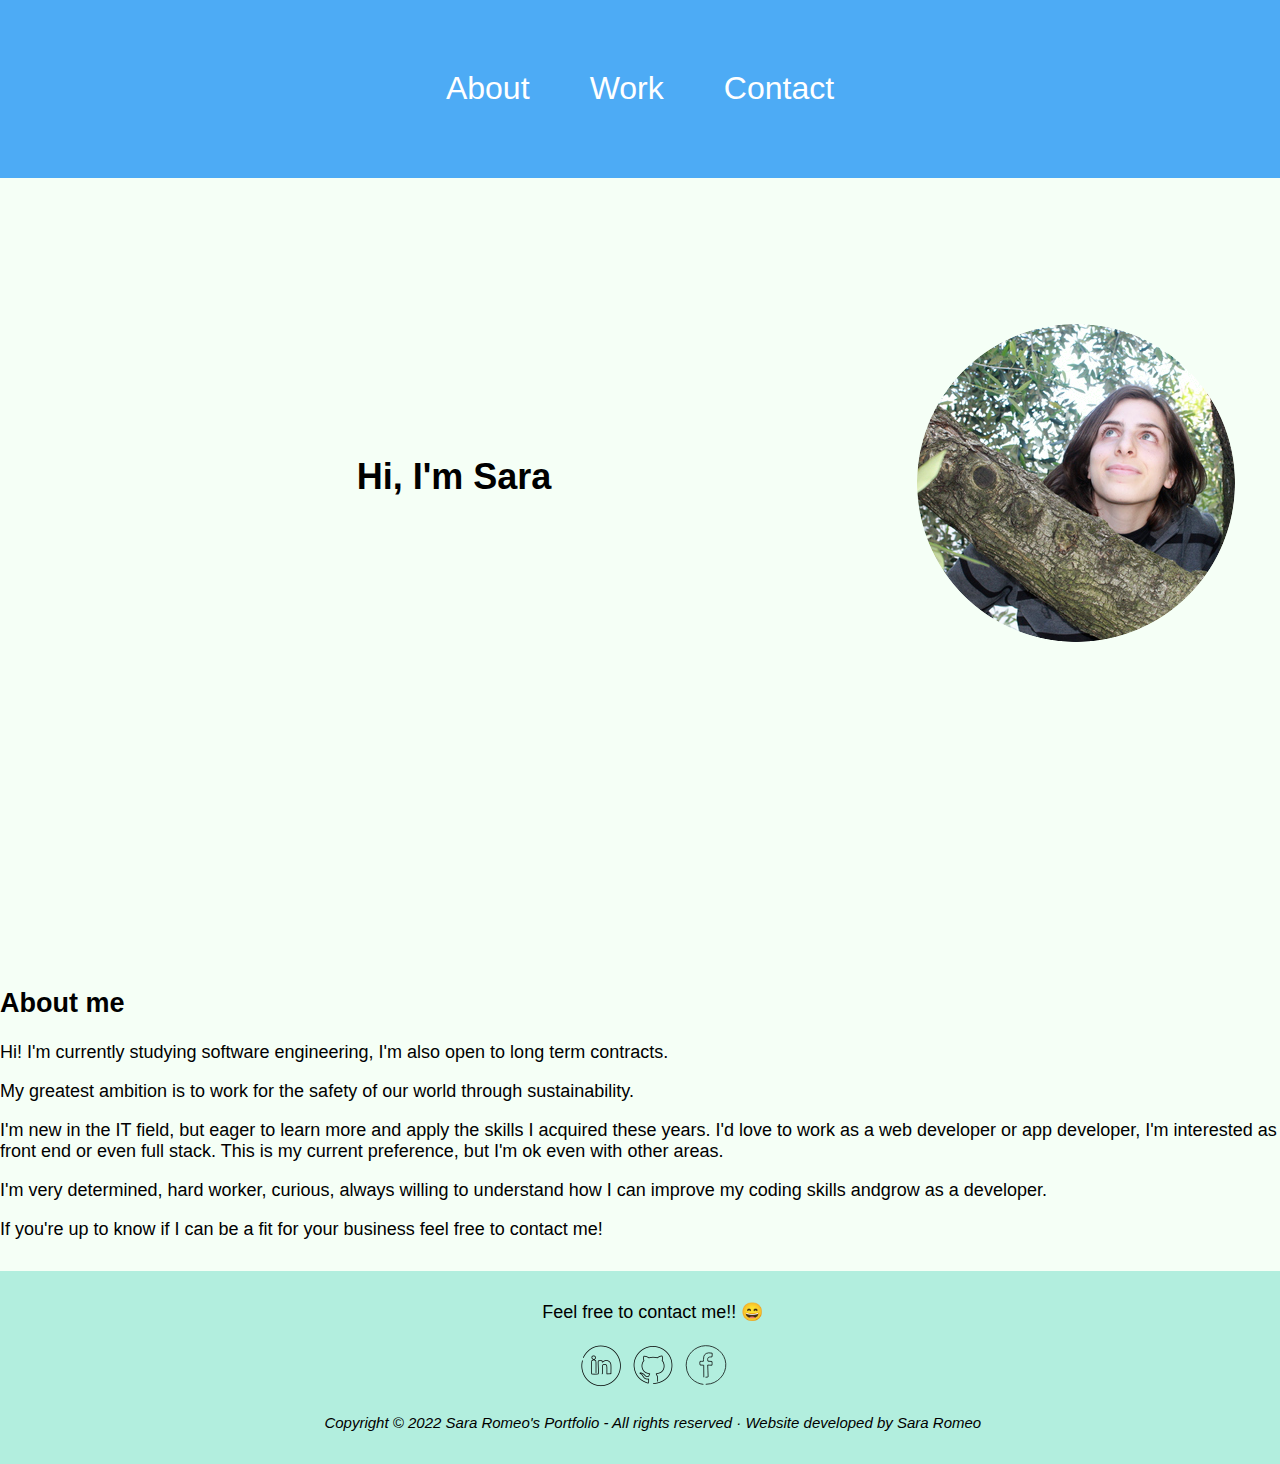
<file: old.html>
<!DOCTYPE HTML>
<html lang="en">

<head>
    <meta name="viewport" content="width=device-width, initial-scale=1.0" />
    <meta charset="UTF-8" name="Portfolio" content="This is an awesome portfolio">
    <title>Portfolio</title>
    <link rel="stylesheet" type="text/css" href="src/style/style-index.css">
</head>

<body>
    <nav>
        <ul id="navbar">
            <li><a href="#about">About</a></li>
            <li><a target="_blank" rel="noopener noreferrer"
                    href="https://github.com/stars/sararomeo/lists/unibo-projects">Work</a></li>
            <li><a href="#contact">Contact</a></li>
        </ul>
    </nav>

    <div id="intro" class="intro">
        <img id="me-in-a-tree" style="float: right; min-width: 300px; margin: 1vh 5vh 1vh 1vh;"
            src="rsc/photos/me-in-a-tree-cut.png" alt="Sara affacciata tra i rami di un albero.">
        <h1>Hi, I'm Sara</h1>
    </div>

    <div id="about">
        <br>
        <section id="about">
            <h2>About me</h2>
            <!-- draft text to start building the website-->
            <!-- <br><hr><br>
        <p style="text-align: center; text-decoration-line: underline;">Please, note that this page is still a draft to build my first online portfolio.</p>
        <br><hr><br>-->

            <p>Hi! I'm currently studying software engineering, I'm also open to long term contracts.</p>

            <p>My greatest ambition is to work for the safety of our world through sustainability.</p>

            <p>I'm new in the IT field, but eager to learn more and apply the skills I acquired these years. I'd love to work as a web developer or app developer, I'm interested as front end or even full stack. This is my current preference, but I'm ok even with other areas.</p>

            <p>I'm very determined, hard worker, curious, always willing to understand how I can improve my coding skills andgrow as a developer.
            <p>If you're up to know if I can be a fit for your business feel free to contact me!</p>

        </section>
    </div>

    <footer>
        <div id="contact">
            <p>Feel free to contact me!! &#128516; </p>
            <p> <a target="_blank" rel="noopener noreferrer"
                    href="https://www.linkedin.com/in/sara-romeo-7930a117a/"><img src="rsc/graphics/IN-icon.png"
                        alt="LinkedIn icon"></a>
                <a target="_blank" rel="noopener noreferrer" href="https://github.com/sararomeo"><img
                        src="rsc/graphics/GH-icon.png" alt="GitHub icon"></a>
                <a target="_blank" rel="noopener noreferrer" href="http://bit.ly/piantina-fb"><img
                        src="rsc/graphics/FB-icon.png" alt="Facebook icon"></a>
            </p>
        </div>
        <div class="copyright">
            <p><i><small>Copyright &copy; 2022 Sara Romeo's Portfolio - All rights reserved · Website developed by Sara Romeo</small></i></p>
        </div>
    </footer>
</body>

</html>
</file>
<file: src/style/style-index.css>
/**** GLOBAL ****/
/* * {
    margin: 0 !important;
    padding: 0 !important;
    text-decoration: none !important;
    font-family: Georgia, serif !important;
}*/

/**/
body {
    font-family: 'Candara', Candara, sans-serif;
    font-size: large;
    min-height: 100%;
    margin: 0;
    padding: 0;
    background-color: #f5fff6;
    scroll-behavior: smooth;
}

.about {
    margin: 1%;
    text-align: justify;
}

.intro {
    top: 0;
    min-width: auto;
    min-height: 70vh;
    padding-top: 35vh;
}

.intro h1 {
    padding-top: 13vh;
    text-align: center;
}

nav {
    z-index: 1;
    text-align: center;
    flex-direction: row;
    width: 100%;
    margin: 0px;
    top: 0;
    background-color: #4dabf5;
    position: absolute;
}

nav ul {
    text-align: center;
    font-size: xx-large;
    top: 0;
    padding: 0;
    list-style: none;
    cursor: pointer;
}

nav ul li {
    display: inline-block;
    /*display property specifies the display behavior (the type of rendering box) of an element.*/
    /*inline-block allows to set a width and height on the element and the top and bottom margins/paddings are respected*/
    margin: 1%;
    margin-bottom: 2%;
    margin-top: 2%;
    padding: 1%;
}

nav ul li a {
    color: white;
    text-decoration: none;
}

nav ul li a:hover {
    color: black;
}

* body>footer {
    background-color: #b2eede;
    margin: -1%;
    width: 102%;
    margin-bottom: -102%;
    margin-top: 1%;
    padding: 1%;
    text-align: center;
    position: absolute;
}

::-webkit-scrollbar {
    width: 15px;
}

::-webkit-scrollbar-track {
    background-color: #f5fff6
        /*#b2eede*/
    ;
}

::-webkit-scrollbar-thumb {
    background: #71e0c8;
    border-radius: 15px;
}

::-webkit-scrollbar-thumb:hover {
    background: #4ca390;
}
</file>
